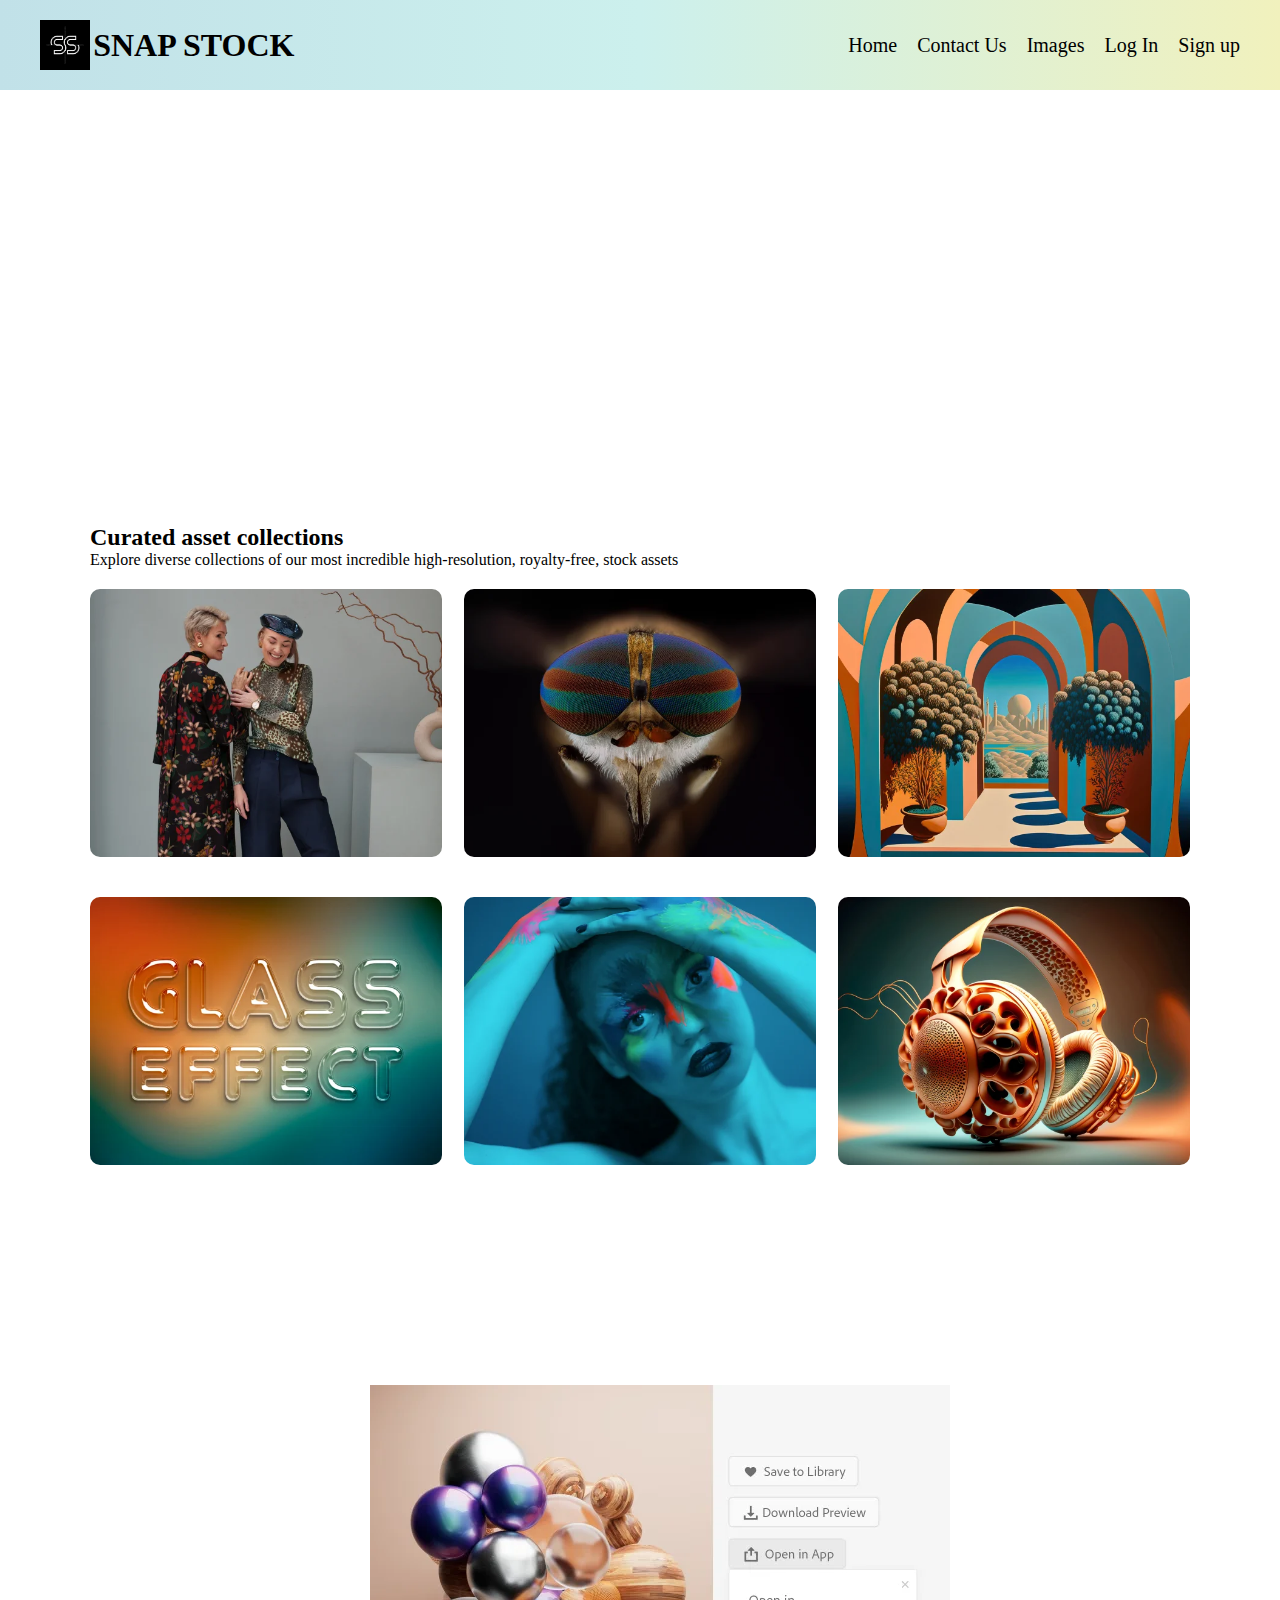
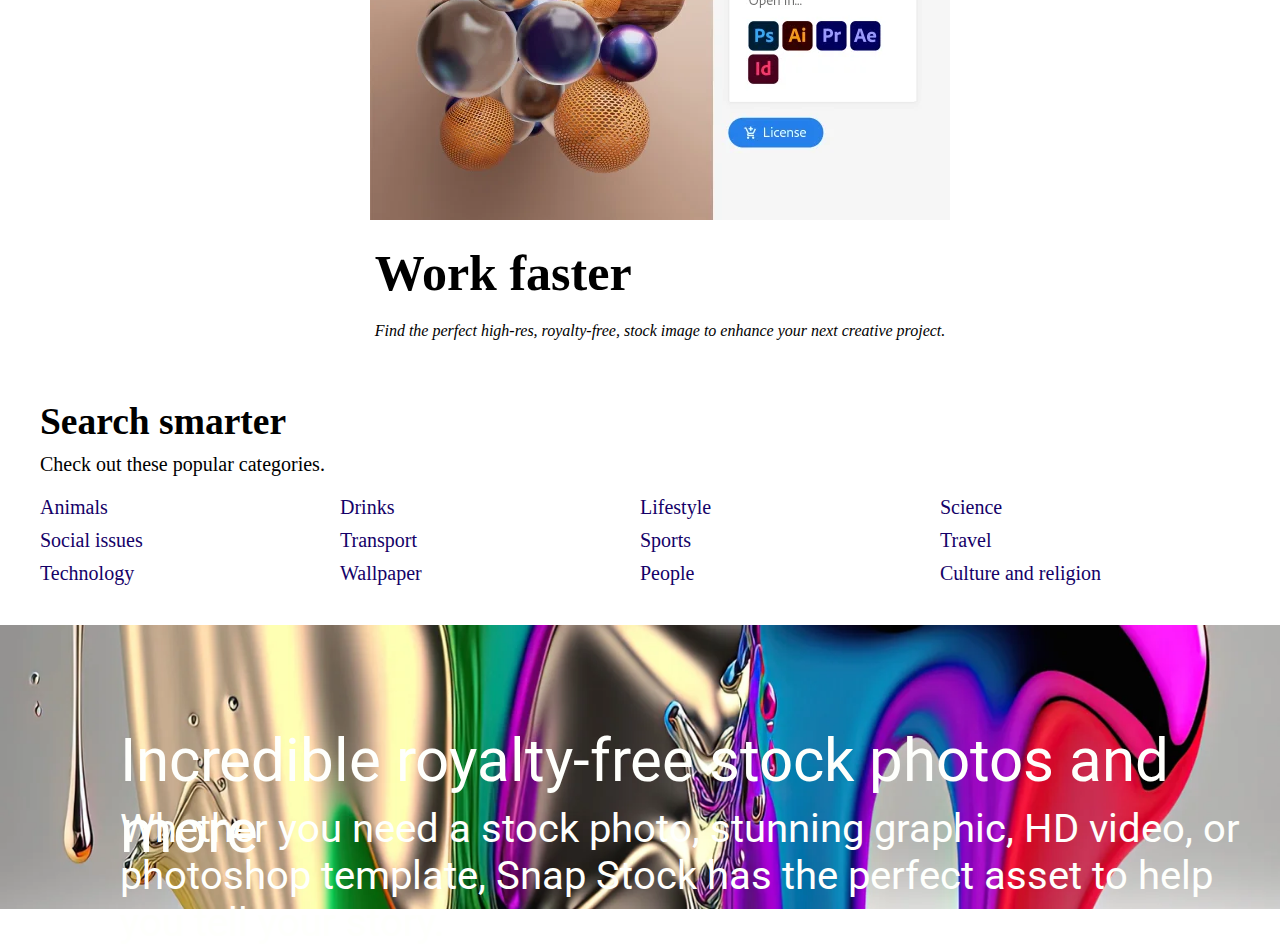
<file: index.html>
<!DOCTYPE html>
<html lang="en">
<head>
    <meta charset="UTF-8">
    <meta http-equiv="X-UA-Compatible" content="IE=edge">
    <meta name="viewport" content="width=device-width, initial-scale=1.0">
    <title>Snap Stock</title>
    <link rel="stylesheet" href="style.css">
</head>
<body>
    <nav class="nav">
        <div class="header-section">
            <!-- logo -->
            <div class="logo-container">
            <img src="./images/logo.webp" alt="" width="50px">
            <h1 class="text">SNAP STOCK</h1>
            </div>
            <ul class="un">
                <li><a href="index.html">Home</a></li>
                <li><a href="contactus.html">Contact Us</a></li>
                <li><a href="images.html">Images</a></li>
                <li><a href="login.html">Log In</a></li> 
                <li><a href="signup.html">Sign up</a></li>   
            </ul>
        </div>
    </nav>
    
    <!-- hero-section -->
    <div  class="hero-section">
        <video data-t="homepage-hero" class="bottom-section" autoplay loop muted src="https://slp-statics.astockcdn.net/static_assets/staging/23winter/home/hero/hero-new-1.mp4"></video>
        <p class="hero-para">Unlock your creativity with stock images, stock photos, and more.</p>
    </div>

    <div class="main-section">
        <div class="main-top">
            <h2>Curated asset collections</h2>
            <p>Explore diverse collections of our most incredible high-resolution, royalty-free, stock assets</p>
        </div>


        <div class="gallery" >
            <figure class="card">
                <img src="./images/image-stock.webp" alt="">
                <figcaption><b>Stock photos</b></figcaption>
            </figure>

            <figure class="card">
                <img src="./images/premium.webp" alt="">
                <figcaption><b>Premium Stock Images</b></figcaption>
            </figure>
    
            <figure class="card">
                <img src="./images/vector.webp" alt="">
                <figcaption><b>Vector Art & Illustrations</b></figcaption>
            </figure>
        </div>

        <div class="gallery" >
            <figure class="card">
                <img src="./images/template.webp" alt="">
                <figcaption><b>Royalty free templates</b></figcaption>
            </figure>

            <figure class="card">
                <img src="./images/stock-footge.webp" alt="">
                <figcaption><b>Stock Footage</b></figcaption>
            </figure>
    
            <figure class="card">
                <img src="./images/music.webp" alt="">
                <figcaption><b>Stock music and audio</b></figcaption>
            </figure>
        </div>
    </div>

    <div class="feature-section">
        <div class="feature-left">
            <img src="./images/feature.webp" alt="" >

        </div>

        <div class="feature-right">
            <h2 class="feature-heading">Work faster</h2>
            <p class="feature-para"><em>Find the perfect high-res, royalty-free, stock image to enhance your next creative project.</em></p>
        </div>

    </div>
    
    <div class="smarter-section">
        <div class="smart-top">
            <h2>Search smarter</h2>
            <p class="smart-para">Check out these popular categories.</p>
        </div>
        <div class="searches">
            <a href="#">Animals</a>
            <a href="#">Drinks</a>
            <a href="#">Lifestyle</a>
            <a href="#">Science</a>
            <a href="#">Social issues</a>
            <a href="#">Transport</a>
            <a href="#">Sports</a>
            <a href="#">Travel</a>
            <a href="#">Technology</a>
            <a href="#">Wallpaper</a>
            <a href="#">People</a>
            <a href="#">Culture and religion</a>
        </div>

    </div>

    <div class="footer-section">
        <img src="./images/footer.webp" alt="" class="footer-image">
        <p class="footer-para">Incredible royalty-free stock photos and more</p>
        <p class="footer-para1">Whether you need a stock photo, stunning graphic, HD video, or photoshop template, Snap Stock has the perfect asset to help you tell your story.</p>
    </div>
</body>
</html>
</file>
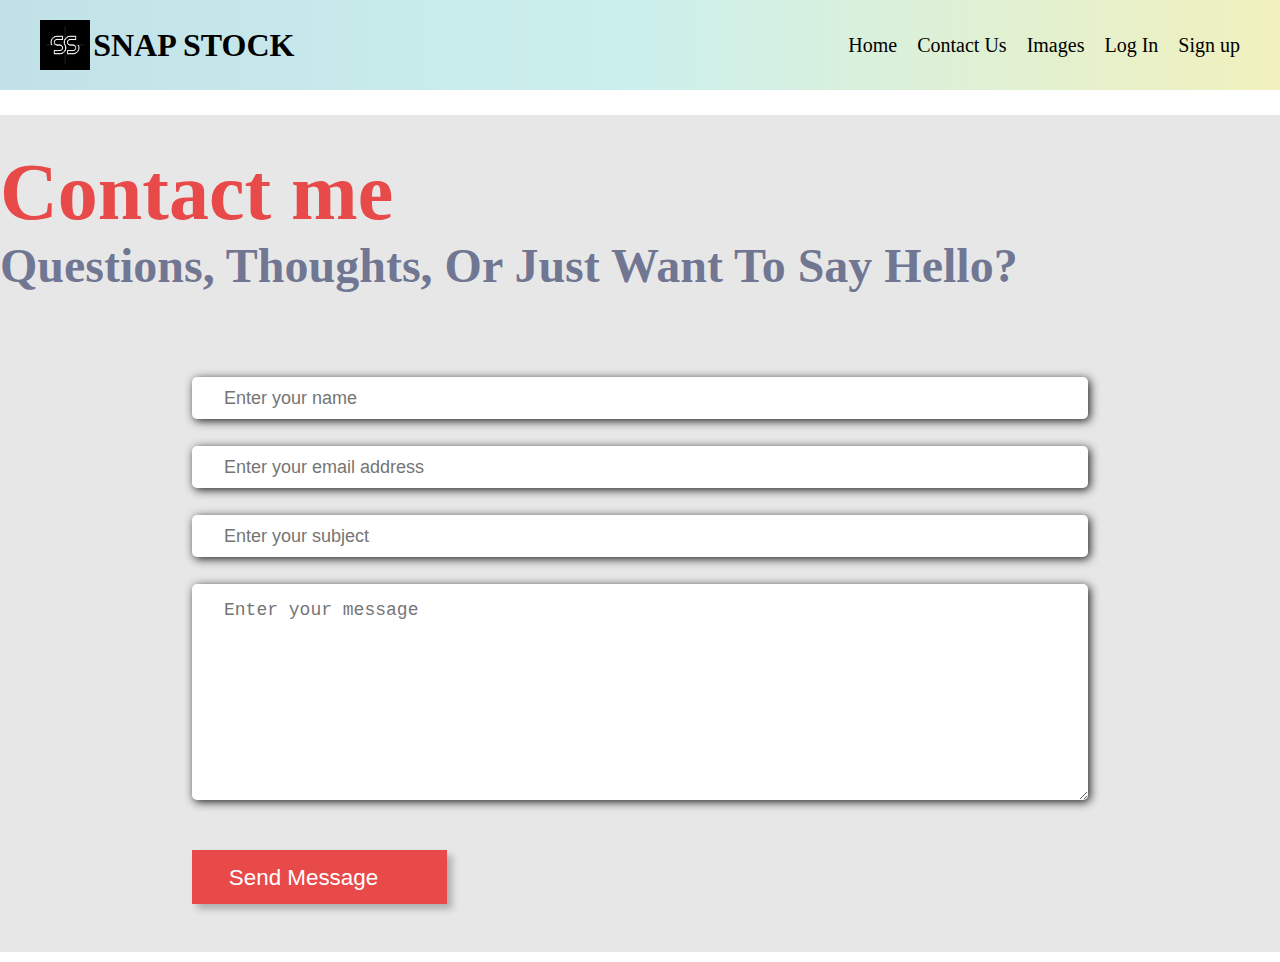
<file: contactus.html>
<!DOCTYPE html>
<html lang="en">
<head>
    <meta charset="UTF-8">
    <meta http-equiv="X-UA-Compatible" content="IE=edge">
    <meta name="viewport" content="width=device-width, initial-scale=1.0">
    <title>Contact Us</title>
    <link rel="stylesheet" href="style.css">
</head>
<body>

    <nav class="nav">
        <div class="header-section">
            <!-- logo -->
            <div class="logo-container">
            <img src="./images/logo.webp" alt="" width="50px">
            <h1 class="text">SNAP STOCK</h1>
            </div>
            <ul class="un">
                <li><a href="index.html">Home</a></li>
                <li><a href="contactus.html">Contact Us</a></li>
                <li><a href="images.html">Images</a></li>
                <li><a href="login.html">Log In</a></li> 
                <li><a href="signup.html">Sign up</a></li>   
            </ul>
        </div>
    </nav>



    <div class="contactus-form-container" id="contactme">
        <div class="container">

          <h1 class="contactus-heading">Contact me</h1>

          <h3 class="contactus-sub-heading">
            Questions, thoughts, or just want to say hello?
          </h3>


          <div class="contactus-form-container">
            <form class="form" action="">
              <div class="formfield-container">
                <input class="formfield" 
                type="text" 
                name="name" 
                id="" 
                placeholder="Enter your name" />

                <input class="formfield" 
                type="email" 
                name="email" 
                id="" 
                placeholder="Enter your email address" />

                <input class="formfield" 
                type="text" 
                name="subject" 
                id="" 
                placeholder="Enter your subject" />

                <textarea name="message" 
                id="" cols="30" rows="10" 
                class="formfield formfield-textarea"
                placeholder="Enter your message"></textarea>

              </div>
              
              <div>
                <button type="submit" class="btn-pink" id="submit-btn">
                  Send Message<i class="submit-icon fa-solid fa-paper-plane"></i>
                </button>
              </div>

            </form>

          </div>


        </div>
      </div>
</body>
</html>
</file>
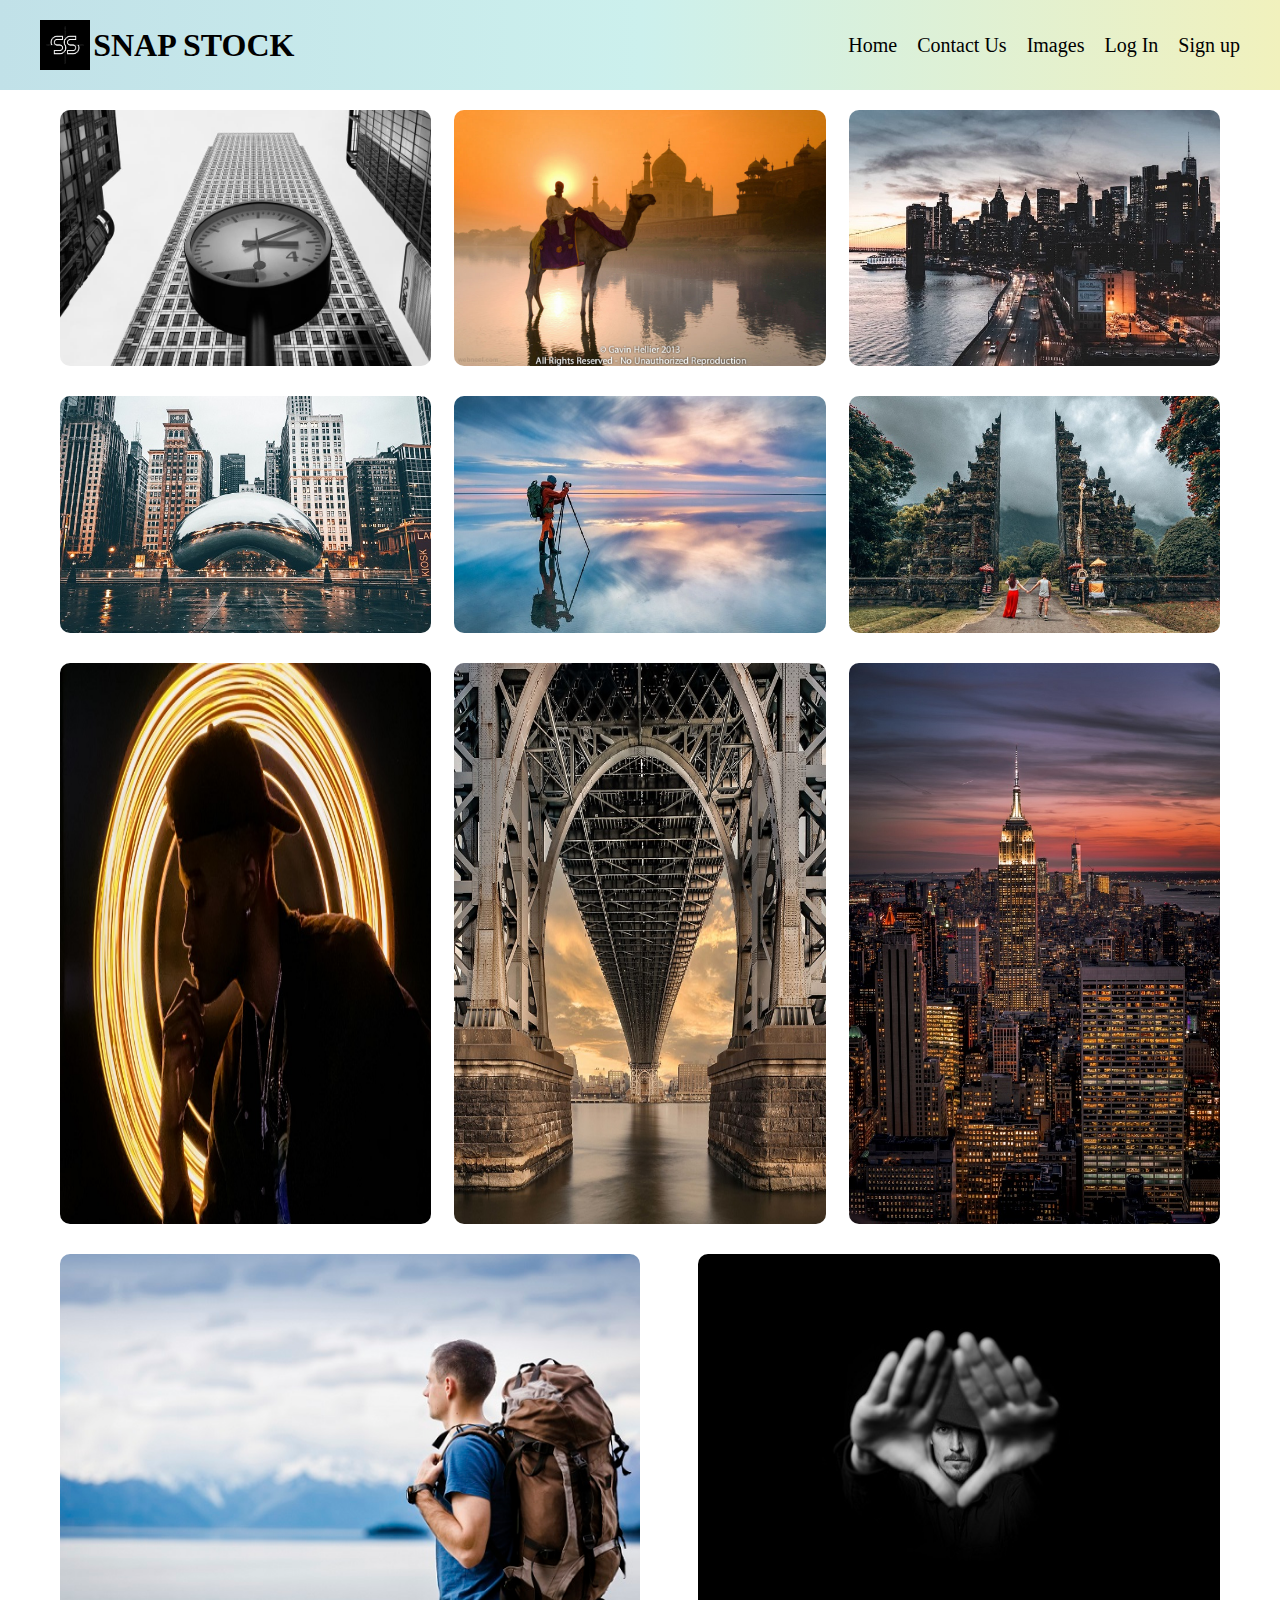
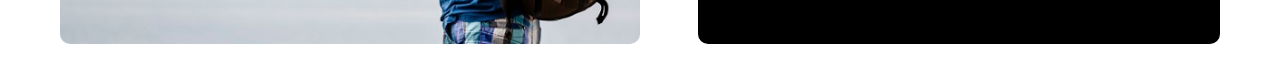
<file: images.html>
<!DOCTYPE html>
<html lang="en">
<head>
    <meta charset="UTF-8">
    <meta http-equiv="X-UA-Compatible" content="IE=edge">
    <meta name="viewport" content="width=device-width, initial-scale=1.0">
    <title>IMAGES</title>
    <link rel="stylesheet" href="style.css">
</head>
<body>

    <div class="wrapper">
        <nav class="nav">
            <div class="header-section">
                <!-- logo -->
                <div class="logo-container">
                <img src="./images/logo.webp" alt="" width="50px">
                <h1 class="text">SNAP STOCK</h1>
                </div>
                <ul class="un">
                    <li><a href="index.html">Home</a></li>
                    <li><a href="contactus.html">Contact Us</a></li>
                    <li><a href="images.html">Images</a></li>
                    <li><a href="login.html">Log In</a></li> 
                    <li><a href="signup.html">Sign up</a></li>   
                </ul>
            </div>
        </nav>

        <div class="image-section">
            <figure class="card">
                <a href=""></a>
                <img src="./images/image1.jpeg" alt="">
                <figcaption>Image1</figcaption>
            </figure>

            <figure class="card">
                <a href=""></a>
                <img src="./images/image2.jpg" alt="">
                <figcaption>Image2</figcaption>
            </figure>

            <figure class="card">
                <a href=""></a>
                <img src="./images/image3.jpg" alt="">
                <figcaption>Image3</figcaption>
            </figure>

            <figure class="card">
                <img src="./images/image4.jpg" alt="">
                <figcaption>Image4</figcaption>
            </figure>

            <figure class="card">
                <img src="./images/image5.jpg" alt="">
                <figcaption>Image5</figcaption>
            </figure>

            <figure class="card">
                <img src="./images/image6.jpg" alt="">
                <figcaption>Image6</figcaption>
            </figure>

            <figure class="card">
                <img src="./images/image7.jpg" alt="">
                <figcaption>Image7</figcaption>
            </figure>

            <figure class="card">
                <img src="./images/image8.jpg" alt="">
                <figcaption>Image8</figcaption>
            </figure>

            <figure class="card">
                <img src="./images/image9.jpg" alt="">
                <figcaption>Image9</figcaption>
            </figure>

            <figure class="card ls">
                <img src="./images/image10.jpg" alt="">
                <figcaption>Image10</figcaption>
            </figure>

            <figure class="card ls1">
                <img src="./images/image11.jpg" alt="">
                <figcaption>Image11</figcaption>
            </figure>

        </div>
    
        
    </div>

    
</body>
</html>
</file>
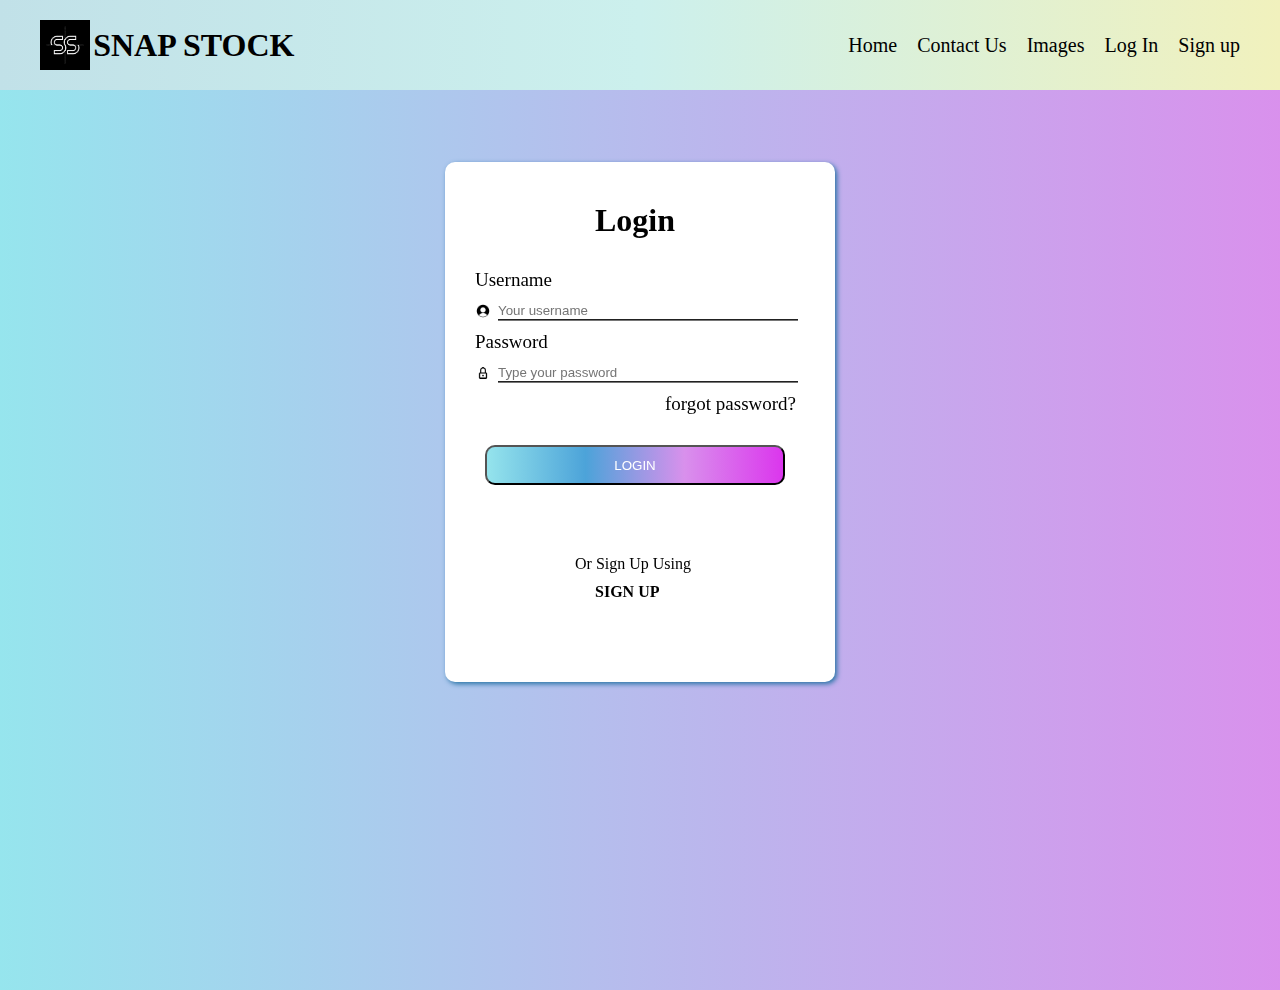
<file: login.html>
<!DOCTYPE html>
<html lang="en">
<head>
    <meta charset="UTF-8">
    <meta http-equiv="X-UA-Compatible" content="IE=edge">
    <meta name="viewport" content="width=device-width, initial-scale=1.0">
    <title>Log in</title>
    <link rel="stylesheet" href="style.css">
</head>
<body>
    
        <nav class="nav">
            <div class="header-section">
                <!-- logo -->
                <div class="logo-container">
                <img src="./images/logo.webp" alt="" width="50px">
                <h1 class="text">SNAP STOCK</h1>
                </div>
                <ul class="un">
                    <li><a href="index.html">Home</a></li>
                    <li><a href="contactus.html">Contact Us</a></li>
                    <li><a href="images.html">Images</a></li>
                    <li><a href="login.html">Log In</a></li> 
                    <li><a href="signup.html">Sign up</a></li>   
                </ul>
            </div>
        </nav>
        <div class="outer-box">
            <div class="inner-box">
                    <h1 >Login</h1>
                
                    <div class="main">
                        <p>Username</p>
                        <div class="abc">
                            <img src="./images/username.png" width="20px"  alt="">
                             <input type="text" placeholder="Your username" required>
                        </div>

                        <p>Password</p>
                        <div class="abc">
                            <img src="./images/password.png" width="20px"   alt="">
                             <input type="password" placeholder="Type your password" >
                        </div>

                        <p class="x">forgot password?</p>

                        <button class="main-login buttonn">LOGIN</button>  
                    </div>

                    <div class="footer-sec">
                        <p>Or Sign Up Using</p>

                         <a href="signup.html">SIGN UP</a>

                    </div>
                    
               
                
                
                
    
            </div>
    
        </div>
    
    
</body>
</html>
</file>
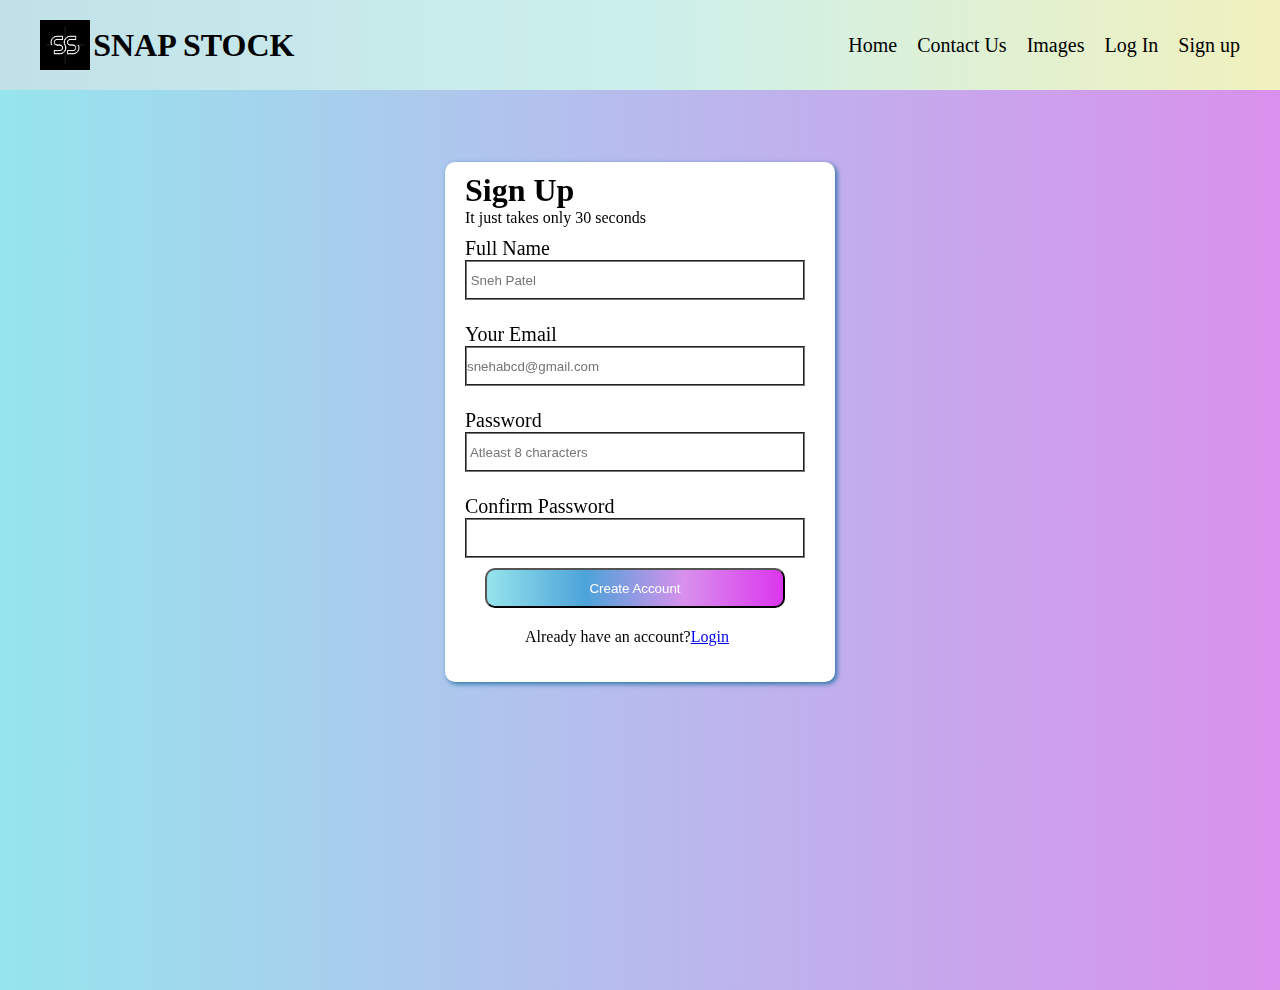
<file: signup.html>
<!DOCTYPE html>
<html lang="en">
<head>
    <meta charset="UTF-8">
    <meta http-equiv="X-UA-Compatible" content="IE=edge">
    <meta name="viewport" content="width=device-width, initial-scale=1.0">
    <title>Sign up</title>
    <link rel="stylesheet" href="style.css">
</head>
<body>
    <nav class="nav">
        <div class="header-section">
            <!-- logo -->
            <div class="logo-container">
            <img src="./images/logo.webp" alt="" width="50px">
            <h1 class="text">SNAP STOCK</h1>
            </div>
            <ul class="un">
                <li><a href="index.html">Home</a></li>
                <li><a href="contactus.html">Contact Us</a></li>
                <li><a href="images.html">Images</a></li>
                <li><a href="login.html">Log In</a></li> 
                <li><a href="signup.html">Sign up</a></li>   
            </ul>
        </div>
    </nav>
    <div class="outer-b">
        <div class="inner-b">
            <div class="head-section">
                <h1>Sign Up</h1>
                <p> It just takes only 30 seconds</p>
            </div>

            <div class="main-body">
                <form action="#">
                    <p>
                        <label for="full name" >Full Name</label><br>
                        <input type="text" id="full name" placeholder=" Sneh Patel" required>
                    </p>
                    <br>
                    <p>
                        <label for="email" >Your Email</label><br>
                        <input type="email" id="full name" placeholder="snehabcd@gmail.com" required>
                    </p>
                    <br>
                    <p>
                        <label for="password" >Password</label><br>
                        <input type="password" id="password" placeholder=" Atleast 8 characters" required>
                    </p>
                    <br>
                    <p>
                        <label for="password" >Confirm Password</label> <br>
                        <input type="password" id="password" >
                    </p>

                    <button class="buttonn">Create Account</button>

                    
                </form>

            </div>

            <footer class="signup-footer">
                <p>Already have an account?<a href="login.html">Login</a></p>
            </footer>

        </div>

    </div>
    
</body>
</html>
</file>
<file: style.css>
@import url('https://fonts.googleapis.com/css2?family=Roboto:wght@700;900&display=swap');


*{
    margin: 0;
    padding: 0;
    box-sizing: border-box;
}

:root{
    --bg0range: #e84949;
}

.nav{
    background-color: rgb(236, 229, 222);
    background-image: linear-gradient(to right, rgb(193, 225, 232), rgb(204, 240, 237), rgb(241, 241, 189));
}

.header-section{
    display: flex;
    justify-content: space-between;
    margin-top: 0px;
    margin-left: 20px;
    margin-right: 20px;
    padding: 20px;
    ;
}

.logo-container{
    display: flex;
    justify-content: baseline;
    align-items: center;
}

.text{
    margin-left: 0.2rem;
    
}

.un a{
    text-decoration: none;
    color: black;
    font-size: 20px;
    font-weight: 500;
}

.un{
    
    list-style: none;
    position: relative;
    display: flex;
    align-items: center;
    gap: 20px;
    cursor: pointer;  
}

.un a:hover{
    transition: 0.2s;
    font-weight: bold;
}

.hero-section{
    position: relative;
}
.bottom-section{
    height: 410px;
    min-width: 100%;
   
}

.hero-para{
    font-family: 'Roboto', sans-serif;
    font-size: 80px;
    color: white;
    position: absolute;
    top: 100px;
    /* bottom: 50px; */
    /* right: 50px; */
    left: 120px;
}



.main-top{
    margin-top: 20px;
    margin-left: 90px;
    /* margin-bottom: 400px; */
}

.gallery{
    
    margin-top: 20px;
    margin-left: 90px;
    margin-right: 90px;
    display: flex;
    flex-wrap: wrap;
    justify-content:space-between;
}

.card{
    width: 32%;
    position: relative;
    margin-bottom: 20px;
    border-radius: 10px;
    overflow: hidden;
}

.card img{
    width: 100%;
    height: 100%;
}

.card figcaption{
    position: absolute;
    bottom: 0;
    left: 0;
    padding: 25px;
    width: 100%;
    height: 20%;
    font-size: 16px;
    font-weight: 500;
    color:#fff;
    opacity: 1;
    border-radius: 0 0 10px 10px;
    background: linear-gradient(0deg,rgba(0,0,0,0.5)0%, rgba(255, 255, 255, 0));
    transition: 0.3s;
}

.feature-section{
    margin-top: 200px;
    margin-right: 50px;
    margin-left: 90px;
    
    display: flex;
    flex-wrap: wrap;
    justify-content: space-evenly;
}

.feature-heading{
    font-size: 50px;
}

.feature-right{
    margin: 20px;
    display: flex;
    flex-direction: column;
    gap: 20px;
    justify-content: center;
}

.smarter-section{
    margin: 0px  auto;

}

.smart-top{
    margin: 40px;
    font-size: 25px;
}

.smart-para{
    margin-top: 10px;
    font-size: 20px;
}

.searches{
    text-decoration: none;
    display: grid;
    grid-template-columns: repeat(4,1fr);
    row-gap: 10px;
    margin: 40px;
    margin-top: -20px;
    
}

.searches a{
    text-decoration: none;
    font-size: 20px;
    color: rgb(20, 1, 104);
}

.searches a:hover{
    text-decoration:underline;
}

.footer-section{
    position: relative;
}


.footer-section img{
    height: 100%;
    width: 100%;
   
}

.footer-para{
    font-family: 'Roboto', sans-serif;
    font-size: 60px;
    color: rgb(254, 255, 252);
    position: absolute;
    top: 100px;
    /* bottom: 50px; */
    /* right: 50px; */
    left: 120px;
}

.footer-para1{
    font-family: 'Roboto', sans-serif;
    font-size: 40px;
    color: rgb(254, 255, 252);
    position: absolute;
    top: 180px;
    /* bottom: 50px; */
    /* right: 50px; */
    left: 120px;
}


/* css for contact forms */


.contactus-form-container{
    width:100%;
    background-color: rgb(231,231,231);
    
  }
  
  .contactus-heading{
    font-size:5em;
    color:var(--bg0range);
    padding-top: 2rem;
  }
  
  .contactus-sub-heading{
    font-size:3rem;
    color:#343d68aa;
    text-transform: capitalize;
  }
  
  .contactus-form-container{
    margin-top:25px;
    display:flex;
    align-items: center;
    justify-content: center;
  }
  
  .form{
    display:flex;
    flex-direction: column;
    gap:30px;
    width:70%;
    margin: 2rem 5rem;
  }
  
  .formfield-container{
    width:100%;
  }
  
  .formfield{
    width:100%;
    height:42px;
    padding: 0 2rem;
    font-size:18px;
    border-radius: 5px;
    box-shadow: 2px 2px 10px #1f1f1f;
    font-weight:500;
    border:none;
    margin-top:27px;
  }
  
  .formfield-textarea{
    height:auto;
    padding-top:1rem;
  }
  
  #submit-btn{
    border:none;
    font-size: 1.4rem;
    margin: 1rem 0;
  }
  
  #submit-btn:hover{
    scale:0.9;
  }
  
  .submit-icon{
    padding:0 1rem;
    font-size:1.5rem;
  }

  .btn-pink{
    color:var(--bg0range) ;
  }


/* last send msg animation css  */

  .btn-pink {
    background-color: #e84949;
    width: fit-content;
    color: white;
    padding: 0.8rem 2.3rem;
    box-shadow: 5px 5px 7px 0px #0000003f;
    font-size: 18px;
    cursor: pointer;
    transition: all 0.5s;
    font-weight: 500;
    position: relative;
    z-index: 1;
  }
  .btn-pink::before {
    content: "";
    position: absolute;
    background-color: #1f1f1f;
    top: 0;
    left : 0;
    right: 0;
    bottom: 0;
    z-index: -1;
    transform: scaleX(0);
    transform-origin: left;
    transition: all 0.8s;
  }
  .btn-pink:hover::before {
    transform: scaleX(1);
  }
  .btn-pink:hover {
    color: #fff;
  }


  /* css for images */

  #wrapper{
    height: 100vh;
    overflow-x: hidden;
    overflow-y: auto;
  }

  .image-section{
    margin-top: 20px;
    margin: 0 auto;
    padding: 20px;
    max-width: 1200px;
    display: flex;
    flex-wrap: wrap;
    justify-content: space-between;
    gap: 10px;
  }

  .card:hover{
    filter: drop-shadow(0 0 20px #333);
    transform: scale(0.9);
    transition: 0.3s;
  }

  .card figcaption{
    position: absolute;
    bottom: 0;
    left: 0;
    padding: 25px;
    width: 100%;
    height: 20%;
    font-size: 16px;
    font-weight: 500;
    color:#fff;
    opacity: 0;
    border-radius: 0 0 10px 10px;
    background: linear-gradient(0deg,rgba(0,0,0,0.5)0%, rgba(255, 255, 255, 0));
    transition: 0.3s;
}

.card:hover figcaption{
    opacity: 1;
    transform: scale(1.03);
}

.ls{
  width: 50%;
}
  
.ls1{
  width: 45%;
}
  


/* css for login page */



  .outer-box{
  overflow-y: hidden;
  width: 100vw;
  height: 100vh;
  background-image: linear-gradient( to top , rgba(142, 227, 236, 0.929) , rgb(76, 163, 217));
  background-image: linear-gradient( to right , rgb(76, 163, 217), rgb(219, 54, 237));
  background-image: linear-gradient( to top , rgba(216, 142, 236, 0.977) , rgb(219, 54, 237));
  background-image: linear-gradient( to right , rgba(142, 227, 236, 0.929) , rgba(216, 142, 236, 0.977) );
}

.inner-box{
  height: 520px;
  /* border: 1px solid black; */
  background-color: #fff;
  width: 390px;
  border-radius: 10px;
  margin: 0 auto;
  position: relative;
  top: 8%;
  backdrop-filter: blur(8px);
  box-shadow: 2px 2px 5px #2773a5;
}

.inner-box h1{
  padding-left: 150px;
  padding-top: 40px;
}

.main{
  transform: translateY(30px);
  display: flex;
  flex-direction: column;
  gap: 10px;
  /* position: relative; */
}

.main p{
  /* transform: translateX(35px); */
  padding-left: 30px;
  font-size: 19px;
  
}

.abc{
  /* transform: translateX(30px); */
  text-decoration: none;
  transform: translateY(6px);
  transform: translateX(28px);
  display: flex;
  gap: 5px;

}

.main input{
  width: 300px;
}

input {
  border-top-style: hidden;
  border-right-style: hidden;
  border-left-style: hidden;
  border-bottom-style: groove;
  /* background-color: #eee; */
}

.no-outline:focus {
  outline: none;
}

.x{
  position: relative;
  left: 190px;
}

 .buttonn{
  width: 300px;
  height: 40px;
  border-radius: 10px;
  background-image:linear-gradient( to right , rgba(142, 227, 236, 0.929) , rgb(76, 163, 217), rgba(216, 142, 236, 0.977) , rgb(219, 54, 237)) ;
  color: #fff;
  font-style: inherit;
}
.main-login{
  position: relative;
  top: 20px;
  left: 40px;
  
}


.footer-sec p{
    position: relative;
    top: 120px;
    left: 130px;
}

.footer-sec a{
  position: relative;
  top: 130px;
  left: 150px;
  text-decoration: none;
  color: black;
  font-weight: 800;
}

.footer-sec a:hover{
  text-decoration: underline;
  
}

/* css for sign up */

.outer-b{
  overflow-y: hidden;
  width: 100vw;
  height: 100vh;
  background-image: linear-gradient( to top , rgba(142, 227, 236, 0.929) , rgb(76, 163, 217));
  background-image: linear-gradient( to right , rgb(76, 163, 217), rgb(219, 54, 237));
  background-image: linear-gradient( to top , rgba(216, 142, 236, 0.977) , rgb(219, 54, 237));
  background-image: linear-gradient( to right , rgba(142, 227, 236, 0.929) , rgba(216, 142, 236, 0.977) );
}


.inner-b{
  height: 520px;
  /* border: 1px solid black; */
  background-color: #fff;
  width: 390px;
  border-radius: 10px;
  margin: 0 auto;
  position: relative;
  top: 8%;
  backdrop-filter: blur(8px);
  box-shadow: 2px 2px 5px #2773a5;
}

.head-section{
  position: relative;
  top: 10px;
  left: 20px;
}

.main-body input {
  /* border-top-style: hidden;
  border-right-style: hidden;
  border-left-style: hidden;
  border-bottom-style: groove; */
  /* background-color: #eee; */
  border-style: groove;
  width: 340px;
  height: 40px;
}

.main-body{
  font-size: 20px;
  position: relative;
  top: 20px;
  left: 20px;
}
  
.main-body button{
  position: relative;
  top: 10px;
  left: 20px;
}

.signup-footer{
  position: relative;
  top: 50px;
  left: 80px;
}
</file>
